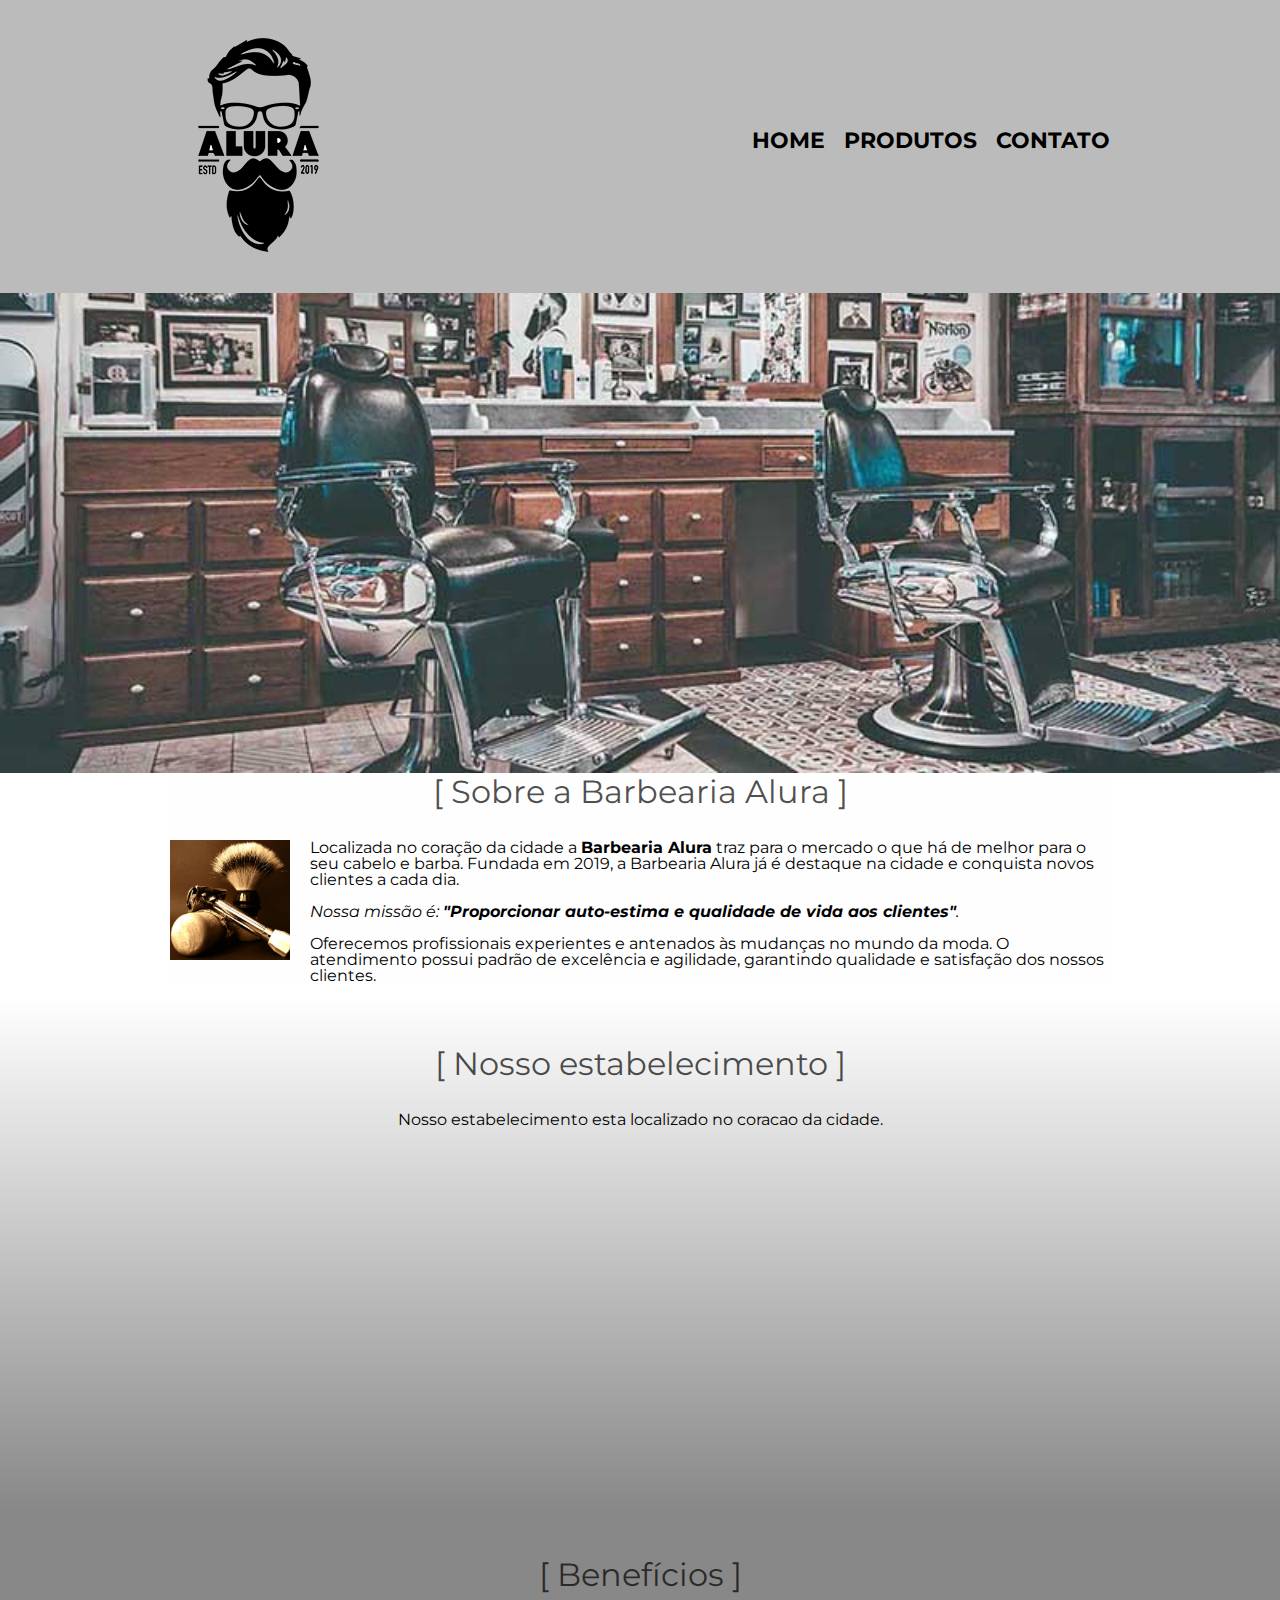
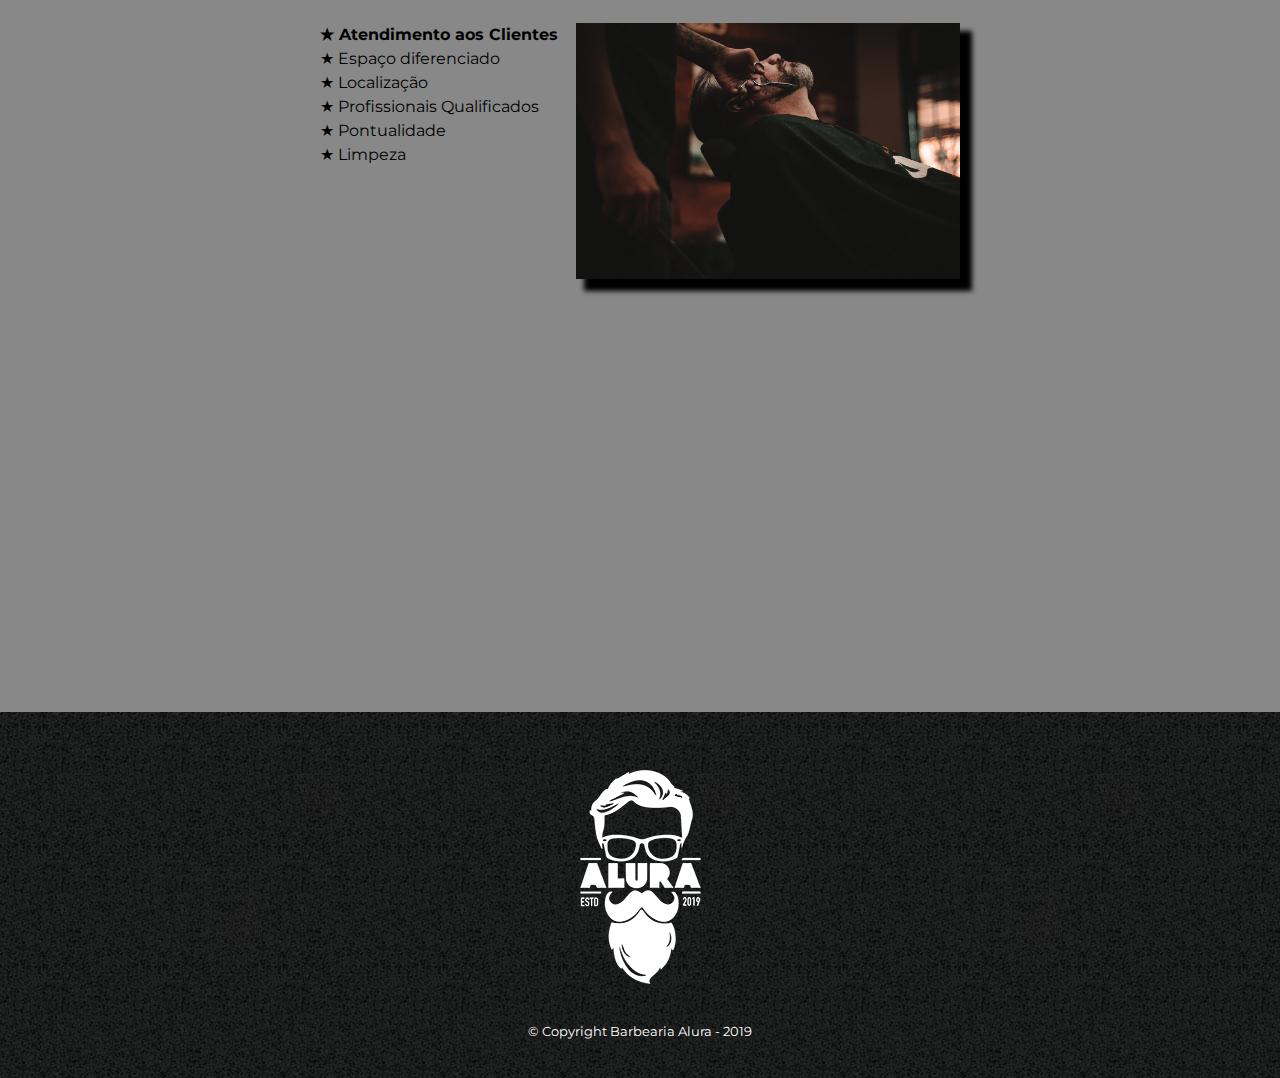
<file: index.html>
<!DOCTYPE html>
<html lang="pt-br">
	<head>
		<meta charset="UTF-8">
		<meta  name="viewport" content="width=devide-width">
		<title>Barbearia Alura</title>

		<link rel="stylesheet" href="reset.css">
		<link rel="stylesheet" href="style.css">
		<link href="https://fonts.googleapis.com/css?family=Montserrat&display=swap" rel="stylesheet">
	</head>

	<body>
		<header>
			<div class="caixa">
				<h1><img src="images/logo.png"></h1>

				<nav>
					<ul>
						<li><a href="index.html">Home</a></li>
						<li><a href="produtos.html">Produtos</a></li>
						<li><a href="contato.html">Contato</a></li>
					</ul>
				</nav>
			</div>
		</header>

		<img class="banner" src="images/banner.jpg">

		<main>
			<section class="principal">
				<h2 class="titulo-principal">Sobre a Barbearia Alura</h2>

					<img class="utensilios" src="images/utensilios.jpg" alt="Utensilios de um barbeiro.">
		 
						<p>Localizada no coração da cidade a <strong>Barbearia Alura</strong> traz para o mercado o que há de melhor para o seu cabelo e barba. Fundada em 2019, a Barbearia Alura já é destaque na cidade e conquista novos clientes a cada dia.</p>

						<p id="missao"><em>Nossa missão é: <strong>"Proporcionar auto-estima e qualidade de vida aos clientes"</strong>.</em></p>

						<p>Oferecemos profissionais experientes e antenados às mudanças no mundo da moda. O atendimento possui padrão de excelência e agilidade, garantindo qualidade e satisfação dos nossos clientes.</p>
			</section>

			<section class="mapa">
				<h3 class="titulo-principal">Nosso estabelecimento</h3>
					<p>Nosso estabelecimento esta localizado no coracao da cidade.</p>
					<div class="mapa-conteudo">
						 	 <iframe src="https://www.google.com/maps/embed?pb=!1m18!1m12!1m3!1d3656.448598130907!2d-46.634653385542414!3d-23.588239368469353!2m3!1f0!2f0!3f0!3m2!1i1024!2i768!4f13.1!3m3!1m2!1s0x94ce5a2b2ed7f3a1%3A0xab35da2f5ca62674!2sCaelum%20-%20Escola%20de%20Tecnologia!5e0!3m2!1spt-BR!2sbr!4v1580916426151!5m2!1spt-BR!2sbr" width="100%" height="300" frameborder="0" style="border:0;" allowfullscreen=""></iframe>
				    </div>
			</section>

			<section class="beneficios">
				<h3 class="titulo-principal">Benefícios</h3>
					<div class="conteudo-beneficios">
						<ul class="lista-beneficios">
							<li class="itens">Atendimento aos Clientes</li>
							<li class="itens">Espaço diferenciado</li>
							<li class="itens">Localização</li>
							<li class="itens">Profissionais Qualificados</li>
							<li class="itens">Pontualidade</li>
							<li class="itens">Limpeza</li>

						</ul><img src="images/beneficios.jpg" class="imagembeneficios">
				   </div> 

					<div class="video">
	                <iframe width="560" height="315" src="https://www.youtube.com/embed/wcVVXUV0YUY" frameborder="0" allow="accelerometer; autoplay; encrypted-media; gyroscope; picture-in-picture" allowfullscreen></iframe>
	                </div>
			</section>
		</main>

		<footer>
			<img src="images/logo-branco.png">
			<p class="copyright">&copy; Copyright Barbearia Alura - 2019</p>
		</footer>
	</body>
</html>
</file>
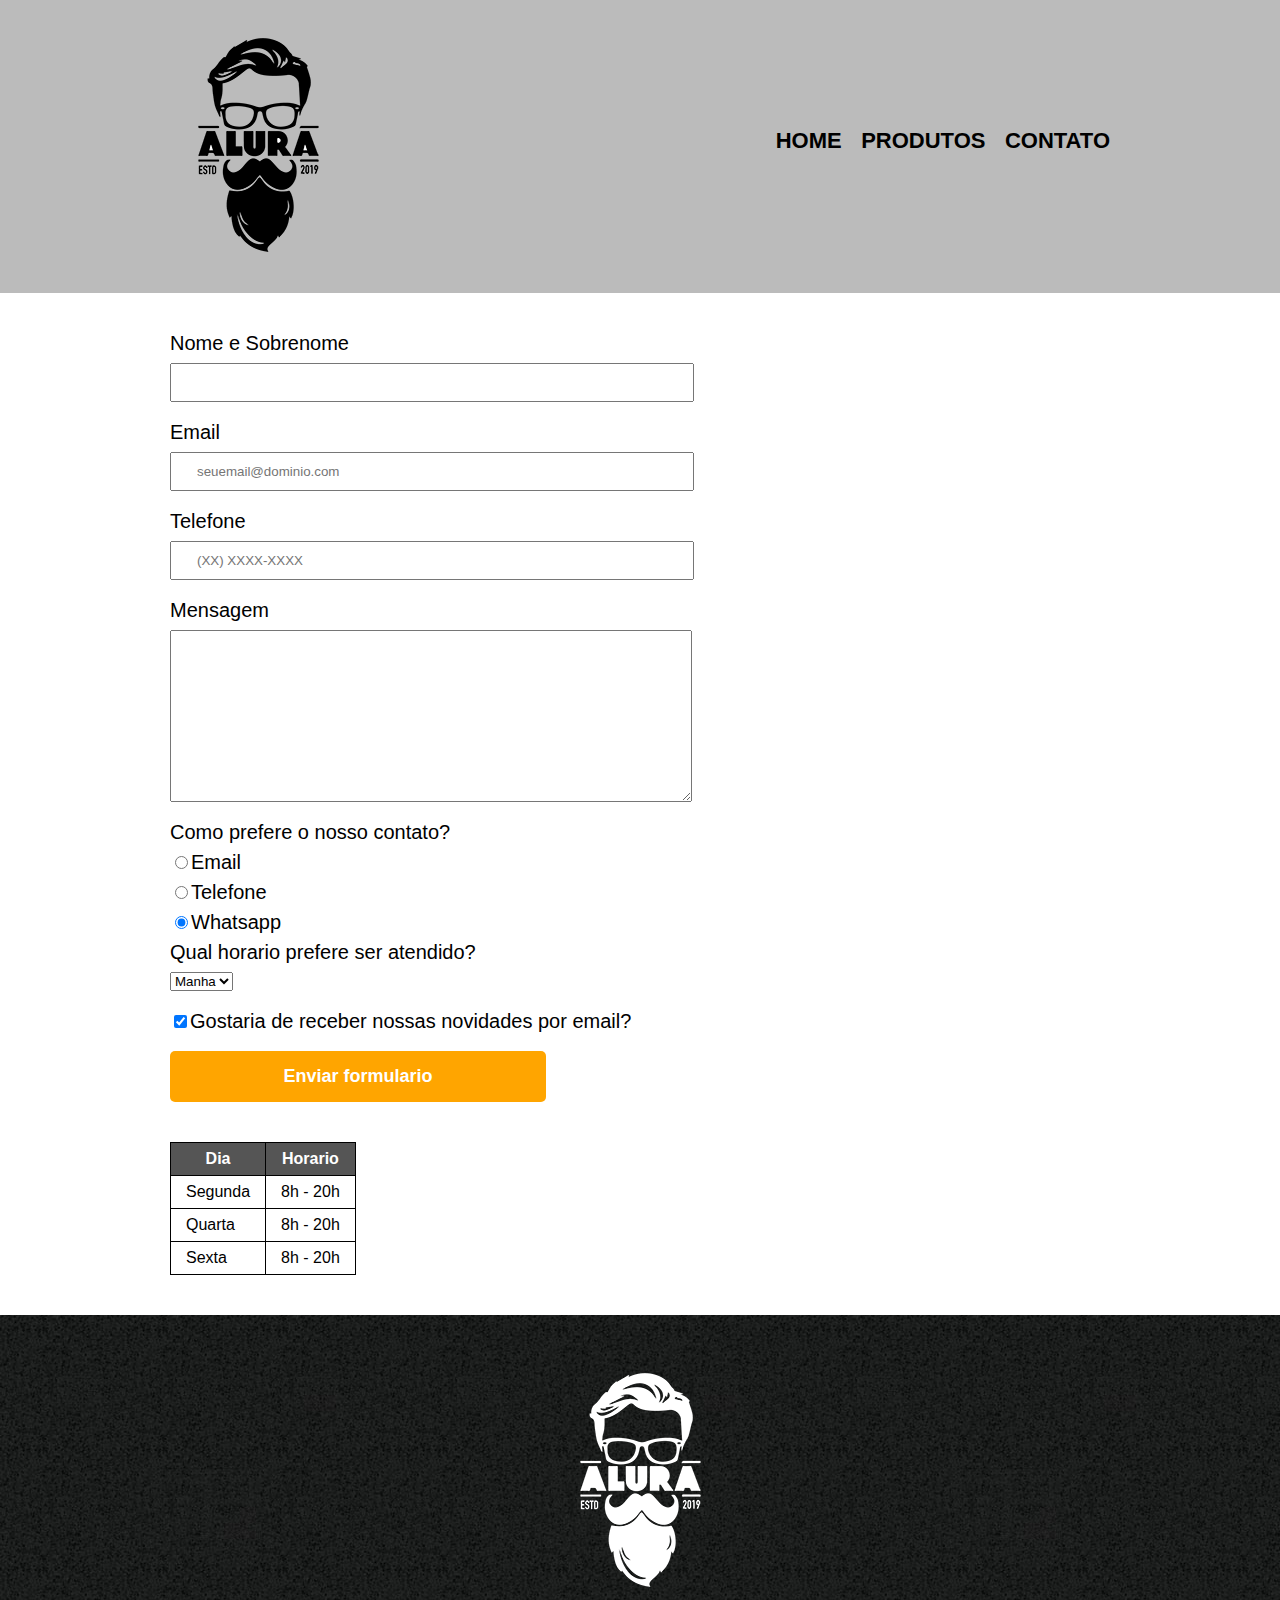
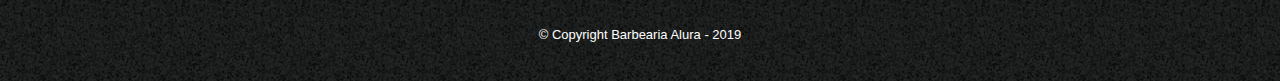
<file: contato.html>
<!DOCTYPE html>

<html lang="pt-br">

	<head>
		<meta charset="UTF-8">
		<title> Contato - Barbearia Alura </title>
		<link rel="stylesheet" type="text/css" href="reset.css">
		<link rel="stylesheet" type="text/css" href="style.css">
	
		
	</head>
	<body>

	   <header> 
	   	
		   		<div class="caixa">
		   			<h1><img src="images/logo.png" alt="Logo da Barbearia Alura"></h1>

				<nav>
					<ul>
						<li><a href="index.html">Home</a></li>
						<li><a href="produtos.html">Produtos</li></a>
						<li><a href="contato.html">Contato</li></a>
					</ul>
				</nav>

		   		</div>

	  	 	</header>
		  	 	<main class="main1">
		   			<form class=formu>
		   				<label for="nomesobrenome">Nome e Sobrenome</label>
		   				<input type="text" id="nomesobrenome" class="input-padrao" required>

		   				<label for="email">Email</label>
		   				<input type="email" id="email"  class="input-padrao" required placeholder="seuemail@dominio.com">
 
		   				<label for="telefone">Telefone</label>
		   				<input type="tel" id="telefone"  class="input-padrao" required placeholder="(XX) XXXX-XXXX">

		   				<label for="mensagem">Mensagem</label>
		   				<textarea cols="70" rows="10" id="mensagem"  class="input-padrao" required></textarea>

			   				<fieldset>
				   				<legend> Como prefere o nosso contato? </legend>

				   				<label for="radio-email"><input type="radio" name="contato" value="email" id="radio-email">Email</label>

				   				<label for="radio-telefone"><input type="radio" name="contato" value="telefone" id="radio-telefone">Telefone</label>
				   				

				   				<label for="radio-whatsapp"><input type="radio" name="contato" value="whatsapp" id="radio-whatsapp" checked>Whatsapp</label>
				   				
			   			    </fieldset>

				   			    <fieldset>
					   			    <legend>Qual horario prefere ser atendido?</legend>
					   			    <select>
					   			    	<option>Manha</option>
					   			    	<option>Tarde</option>
					   			    	<option>Noite</option>
					   			    </select>
				   			    </fieldset>


		   			    <label class="checkbox"><input type="checkbox" name="" checked>Gostaria de receber nossas novidades por email?</label>

		   				<input type="submit" value="Enviar formulario" class="enviar">

		   			</form>

		   			<table>
		   				<thead>
		   				<tr>
		   					<th>Dia</th>
		   					<th>Horario</th>
		   				</tr>
		   			    </thead>
		   			   <tbody>
			   				<tr>
			   					<td>Segunda</td>
			   					<td>8h - 20h</td>
			   				</tr>
			   				<tr>
			   					<td>Quarta</td>
			   					<td>8h - 20h</td>
			   				</tr>
			   				<tr>
			   					<td>Sexta</td>
			   					<td>8h - 20h</td>
			   				</tr>
			   			</tbody>	
		   			</table>

		   	</main>

	  	 		<footer>
		  	 		<img src="images/logo-branco.png" alt="Logo da Barbaria Alura">
		  	 		<p class="copyright">&copy; Copyright Barbearia Alura - 2019</p>
		  	 	</footer>


		</body>

  </html>
</file>
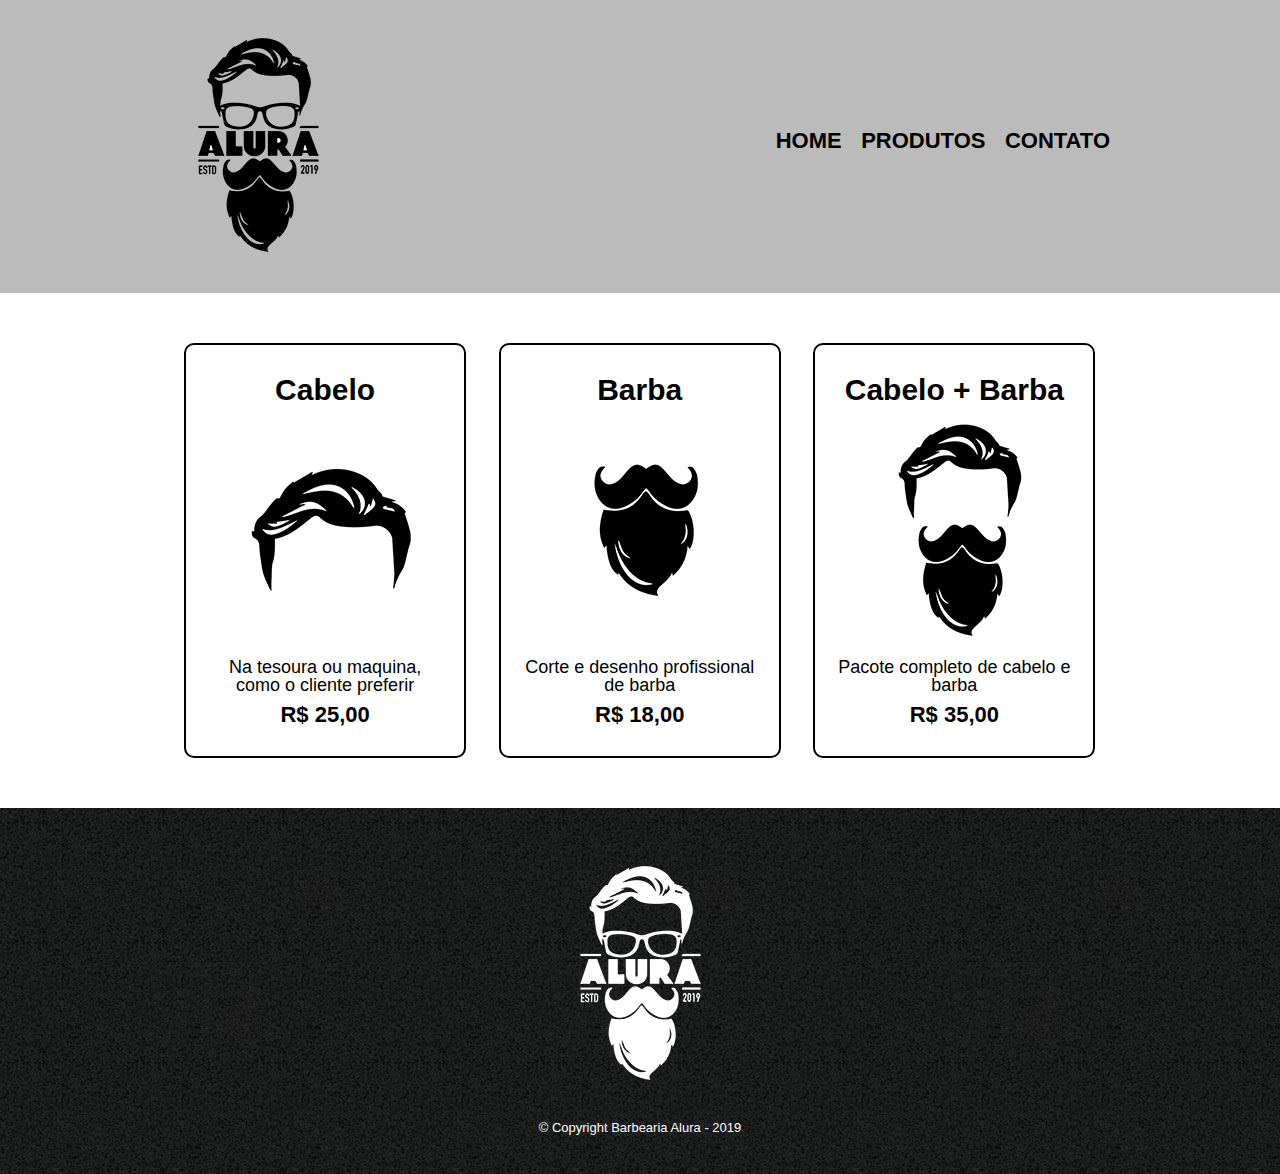
<file: produtos.html>
<!DOCTYPE html>

<html lang="pt-br">

	<head>
		<meta charset="UTF-8">
		<title> Produtos - Barbearia Alura </title>
		<link rel="stylesheet" type="text/css" href="reset.css">
		<link rel="stylesheet" type="text/css" href="style.css">
	
		
	</head>
	<body>

	   <header> 
		   		<div class="caixa">
		   			<h1><img src="images/logo.png"></h1>

				<nav>
					<ul>
						<li><a href="index.html">Home</a></li>
						<li><a href="produtos.html">Produtos</li></a>
						<li><a href="contato.html">Contato</li></a>
					</ul>
				</nav>

		   		</div>

	  	 	</header>


		  	 	<main>
		  	 		<ul class="produtos">
			  	 		 <li>
			  	 		 	<h2>Cabelo</h2>
			  	 		 	<img src="images/cabelo.jpg">
			  	 		 	<p class="produto-descricao">Na tesoura ou maquina, como o cliente preferir</p>
			  	 		    <p class="produto-preco">R$ 25,00</p>
			  	 		 </li>

			  	 		 <li>
			  	 		 	<h2>Barba</h2>
			  	 		 	<img src="images/barba.jpg">
			  	 		 	<p class="produto-descricao">Corte e desenho profissional de barba</p>
			  	 		    <p class="produto-preco">R$ 18,00</p>


			  	 		 	</li>
			  	 		 <li>
			  	 		 	<h2>Cabelo + Barba</h2>
			  	 		 		<img src="images/cabelo+barba.jpg">
			  	 		 	<p class="produto-descricao">Pacote completo de cabelo e barba </p>
			  	 		    <p class="produto-preco">R$ 35,00 </p>

			  	 		 		</li>
		  	 		</ul>
		  	 	</main>


		  	 	<footer>
		  	 		<img src="images/logo-branco.png">
		  	 		<p class="copyright">&copy; Copyright Barbearia Alura - 2019</p>
		  	 	</footer>


		</body>

  </html>
</file>
<file: style.css>
body {
    font-family: 'Montserrat', sans-serif;
}

header {
	background: #BBBBBB;
	padding: 20px 0;
}

/* css da pagina inicial*/

.caixa {
	position: relative;
	width: 940px;
	margin: 0 auto;
}

nav {
	position: absolute;
	top: 110px;
	right: 0;
}

nav li {
	display: inline;
	margin: 0 0 0 15px;
}

nav a {
	text-transform: uppercase;
	color: #000000;
	font-weight: bold;
	font-size: 22px;
	text-decoration: none;
}

nav a:hover {
	color: #C78C19;
	text-decoration: underline;
}

/* css da pagina produtos*/

.produtos {
	width: 940px;
	margin: 0 auto;
	padding: 50px 0;
}

.produtos li {
	display: inline-block;
	text-align: center;
	width: 30%;
	vertical-align: top;
	margin: 0 1.5%;
	padding: 30px 20px;
	box-sizing: border-box;
	border: 2px solid #000000;
	border-radius: 10px;
}

.produtos li:hover {
	border-color: #C78C19;
}

.produtos li:active {
	border-color: #088C19;	
}

.produtos li:hover h2 {
	font-size: 34px;
}

.produtos h2 {
	font-size: 30px;
	font-weight: bold;
}

.produto-descricao {
	font-size: 18px;
}

.produto-preco {
	font-size: 22px;
	font-weight: bold;
	margin-top: 10px;
}

footer {
	text-align: center;
	background: url("images/bg.jpg");
	padding: 40px 0;
}

.copyright {
	color: #FFFFFF;
	font-size: 13px;
	margin: 20px 0 0;
}


/* css da pagina contato*/

 .main1{
	width: 940px;
	margin: 0 auto;

 }

form {
	margin: 40px 0;
}

form label, form legend {
	display:block;
	font-size: 20px;
	margin: 0 0 10px;
}

.input-padrao {
	display: block;
	margin: 0 0 20px;
	padding: 10px 25px;
	width: 50%;
}

.checkbox {
	margin: 20px 0;
}

.enviar {
	width:40%;
	padding: 15px 0;
	background: orange;
	color: white;
	font-weight: bold;
	font-size: 18px;
	border: none;
	border-radius: 5px;
	transition: 1s all;
	cursor: pointer;
}

.enviar:hover {
	background: darkorange;
	transform: scale(1.2);
}

table {
	margin: 20px 0 40px;
}

thead {
	background: #555555;
	color: white;
	font-weight: bold;
}

td, th {
	border: 1px solid #000000;
	padding: 8px 15px;
}


/* css da página inicial */
.banner {
	width:100%;
}

.principal {

	padding: 3m 0;
	background: #FEFEFE;
	width: 940px;
	margin: 0 auto;
}

.titulo-principal {
	text-align: center;
	font-size: 2em;
	margin: 0 0 1em;
	clear: left;
	color: rgba(0, 0, 0, 0.7);

}

.titulo-principal:before {
	content: " [ ";

}

.titulo-principal:after {
	content: " ] ";
}

.principal p {
	margin: 0 0 1em;
	
}

.principal strong {
	font-weight: bold;
}

.principal em {
	font-style: italic;
}

.utensilios {
	width: 120px;
	float: left;
	margin: 0 20px 20px 0;
}
.mapa {

	padding: 3em 0;
	background: linear-gradient(#FEFEFE,#888888);
	
}

.mapa-conteudo{
	width: 940px;
	margin: 0 auto;
}

.mapa p {

	margin: 0 0 2em;
	text-align: center;
	
}

.beneficios{

	padding: 3em 0;
	background: #888888;

}

.conteudo-beneficios {
	width: 640px;
	margin: 0 auto;

}

.imagembeneficios {
	width: 60%;
	opacity: 1;
	transition: 400ms;
	box-shadow: 10px 10px 5px 2px rgb(0, 0, 0);
}

.imagembeneficios:hover {
	opacity: 0.5;
}


.lista-beneficios {

	width: 40%;
	display: inline-block;
	vertical-align: top;
}

.itens{

	line-height: 1.5;
}

.itens:before {
	content: "★ "
}


.itens:first-child {

	font-weight: bold;
}



.video {

	width: 560px;
	margin: 2em auto;
}


@media screen and (max-width: 480px) {

	.caixa, .principal, .conteudo-beneficios, .mapa-conteudo, .video {
		width: auto;
	}

	h1{
		text-align: center;
	}

 	nav {
 		position: static;
 	}


 	.lista-beneficios, .imagembeneficios {

 		width: 100%;
 	}
}
</file>
